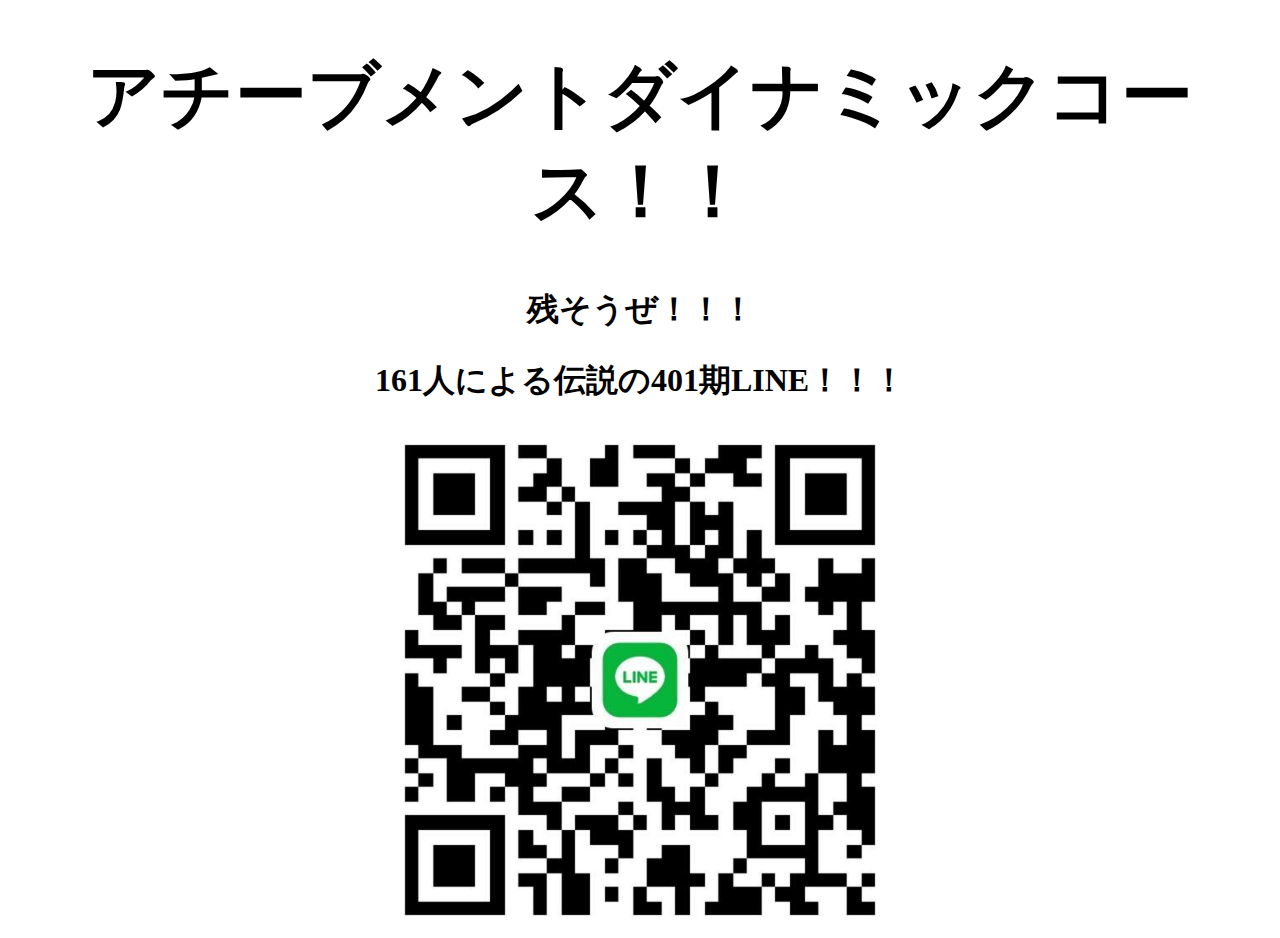
<file: index.html>
<!DOCTYPE html>
<html lang="ja">
<head>
  <meta charset="UTF-8">
  <meta name="viewport" content="width=device-width, initial-scale=1.0">
  <title>Document</title>
  <link rel="stylesheet" href="./index.css">
</head>
<body>
  <h1 class="title">アチーブメントダイナミックコース！！</h1>
  <h2 class="subtitle">残そうぜ！！！</h2>
  <h2 class="subtitle">161人による伝説の401期LINE！！！</h2>
  <div class="img-box">
    <img class="img" src="./index.jpg" alt="QR">
  </div>
</body>
</html>
</file>
<file: index.css>
.title {
  text-align: center;
  font-size: 72px;
}

.subtitle {
  text-align: center;
  font-size: 32px;
}

.img-box {
  display: flex;
  justify-content: center;
}
.img {
  width: 500px;
  margin: 0 auto;

}

.title {
  text-align: center;
  font-size: 72px;
}

@media (max-width: 450px) {
  .title {
    font-size: 20px;
  }

  .subtitle {
    font-size: 18px;
  }

  .img {
    width: 100%;
    max-width: 300px;
  }
}
</file>
